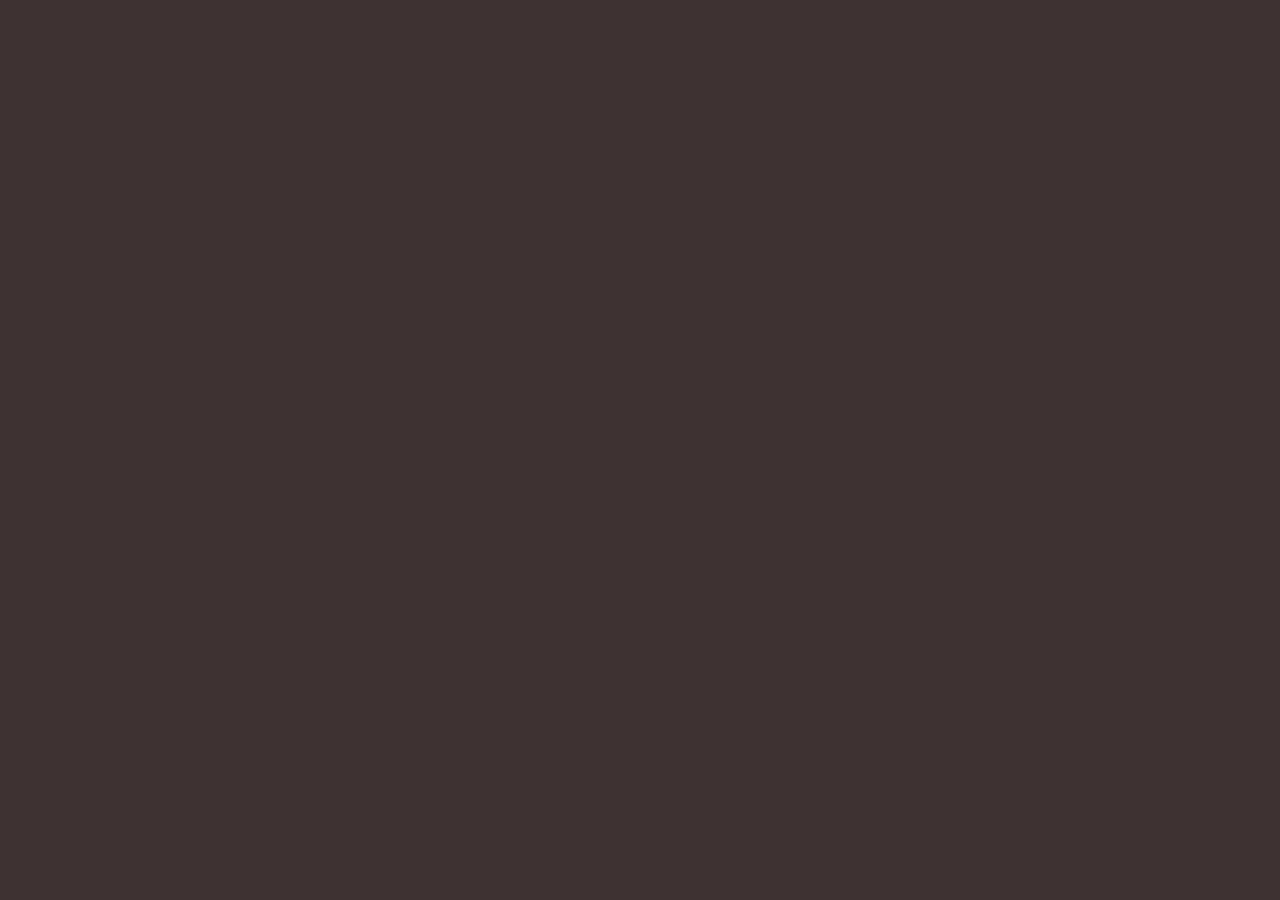
<file: abot.html>
<!DOCTYPE html>
<html lang="en">
  <head>
    <meta charset="UTF-8" />
    <meta name="viewport" content="width=device-width, initial-scale=1.0" />
    <title>website</title>
    <link rel="stylesheet" href="abot.css" />
    <link rel="stylesheet" href="fakeLoader.css" />
  </head>
  <body>
    <header>
      <h2 class="logo">BROWNIES CAKE</h2>
      <nav class="navigation">
        <a href="website.html">Home</a>
        <a href="hiii.html">Menu</a>
        <a href="checkout.html">Order Now</a>
        <a href="wcontact.html">Contact</a>
        <a href="abot.html">About</a>
        <a href="form2.html">Login</a>
      </nav>
    </header>

    <section id="about">
      <div class="about-wrapper container">
        <div class="about-text">
          <p class="small">About Us</p>
          <h2>We make delicious chocolate bread</h2>
          <p>
            Nama ”brownies” diambil dari “the deep brown color of cookie”.
            Brownies punya ciri khas warna cokelat tua kehitaman. Brownies
            adalah semacam cake biasa akan tetapi menggunakan coklat batangan
            yang dilelehkan dan mempunyai rasa manis dan bertekstur padat atau
            bantat.
          </p>
        </div>
        <div class="about-img">
          <img src="brownie-dessert-cake-sweet-45202.webp" alt="food" />
        </div>
      </div>
    </section>
    <div class="fakeLoader"></div>
    <script src="https://cdnjs.cloudflare.com/ajax/libs/jquery/3.3.1/jquery.min.js"></script>
    <script src="loader.js"></script>
    <script>
      $(document).ready(function () {
        $.fakeLoader({
          bgColor: "#3E3232",
          spinner: "spinner7",
        });
      });
    </script>
  </body>
</html>
</file>
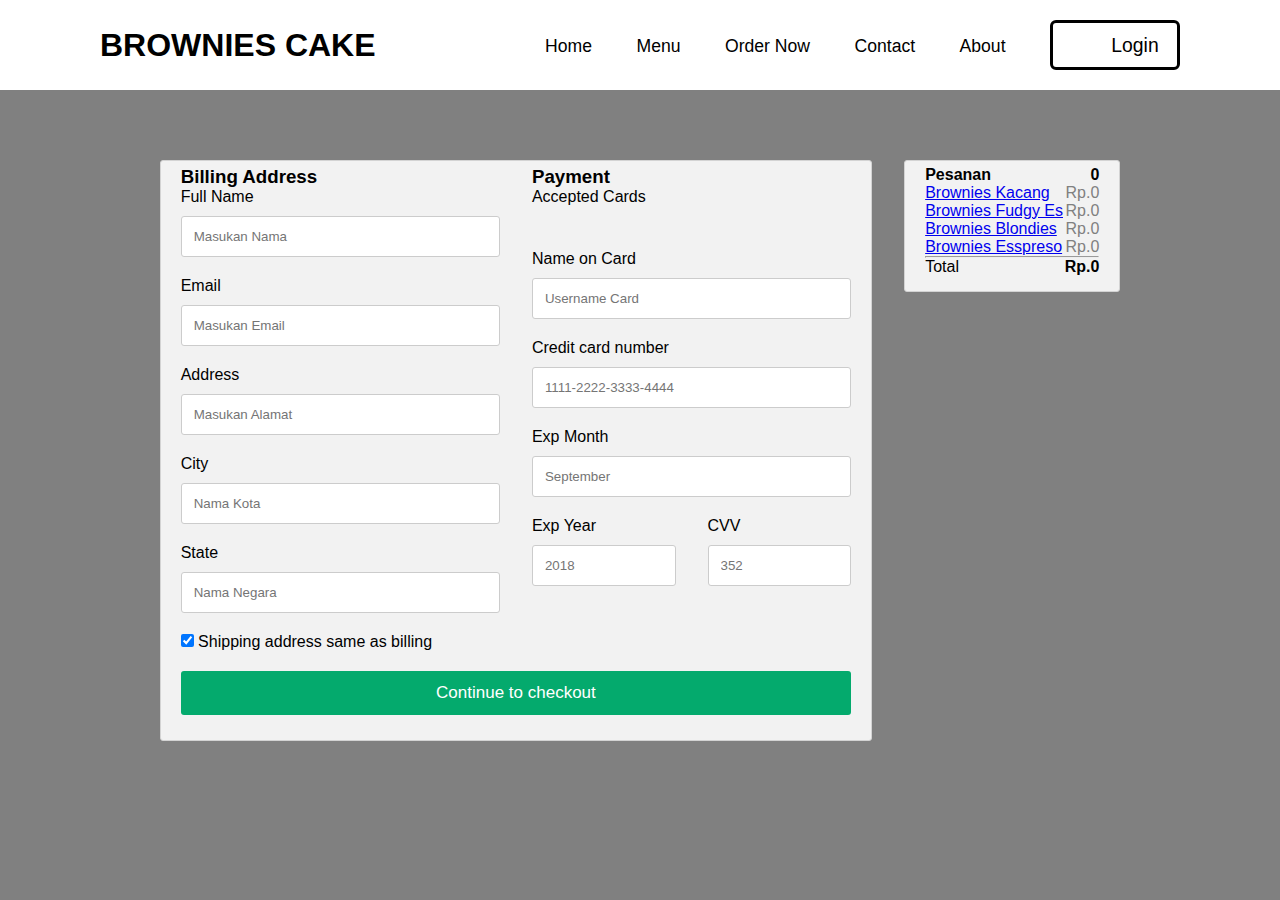
<file: checkout.html>
<!DOCTYPE html>
<html lang="en">
  <head>
    <meta charset="UTF-8" />
    <meta name="viewport" content="width=device-width, initial-scale=1.0" />
    <title>website</title>
    <link rel="stylesheet" href="checkout.css" />
  </head>
  <body>
    <header>
      <h2 class="logo">BROWNIES CAKE</h2>
      <nav class="navigation">
        <a href="website.html">Home</a>
        <a href="hiii.html">Menu</a>
        <a href="checkout.html">Order Now</a>
        <a href="wcontact.html">Contact</a>
        <a href="abot.html">About</a>
        <button class="btnLogin-popup"><a href="form2.html">Login</a></button>
      </nav>
    </header>
    <div class="row">
      <div class="col-75">
        <div class="container">
          <form action="/action_page.php">
            <div class="row">
              <div class="col-50">
                <h3>Billing Address</h3>
                <label for="fname"><i class="fa fa-user"></i> Full Name</label>
                <input
                  type="text"
                  id="fname"
                  name="firstname"
                  placeholder="Masukan Nama"
                />
                <label for="email"><i class="fa fa-envelope"></i> Email</label>
                <input
                  type="text"
                  id="email"
                  name="email"
                  placeholder="Masukan Email"
                />
                <label for="adr"
                  ><i class="fa fa-address-card-o"></i> Address</label
                >
                <input
                  type="text"
                  id="adr"
                  name="address"
                  placeholder="Masukan Alamat"
                />
                <label for="city"><i class="fa fa-institution"></i> City</label>
                <input
                  type="text"
                  id="city"
                  name="city"
                  placeholder="Nama Kota"
                />

                <div class="row">
                  <div class="col-50">
                    <label for="state">State</label>
                    <input
                      type="text"
                      id="state"
                      name="state"
                      placeholder="Nama Negara"
                    />
                  </div>
                </div>
              </div>

              <div class="col-50">
                <h3>Payment</h3>
                <label for="fname">Accepted Cards</label>
                <div class="icon-container">
                  <i class="fa fa-cc-visa" style="color: navy"></i>
                  <i class="fa fa-cc-amex" style="color: blue"></i>
                  <i class="fa fa-cc-mastercard" style="color: red"></i>
                  <i class="fa fa-cc-discover" style="color: orange"></i>
                </div>
                <label for="cname">Name on Card</label>
                <input
                  type="text"
                  id="cname"
                  name="cardname"
                  placeholder="Username Card"
                />
                <label for="ccnum">Credit card number</label>
                <input
                  type="text"
                  id="ccnum"
                  name="cardnumber"
                  placeholder="1111-2222-3333-4444"
                />
                <label for="expmonth">Exp Month</label>
                <input
                  type="text"
                  id="expmonth"
                  name="expmonth"
                  placeholder="September"
                />

                <div class="row">
                  <div class="col-50">
                    <label for="expyear">Exp Year</label>
                    <input
                      type="text"
                      id="expyear"
                      name="expyear"
                      placeholder="2018"
                    />
                  </div>
                  <div class="col-50">
                    <label for="cvv">CVV</label>
                    <input type="text" id="cvv" name="cvv" placeholder="352" />
                  </div>
                </div>
              </div>
            </div>
            <label>
              <input type="checkbox" checked="checked" name="sameadr" />
              Shipping address same as billing
            </label>
            <input type="submit" value="Continue to checkout" class="btn" />
          </form>
        </div>
      </div>

      <div class="col-25">
        <div class="container">
          <h4>
            Pesanan
            <span class="price" style="color: black">
              <i class="fa fa-shopping-cart"></i>
              <b>0</b>
            </span>
          </h4>
          <p><a href="#">Brownies Kacang</a> <span class="price">Rp.0</span></p>
          <p>
            <a href="#">Brownies Fudgy Es</a> <span class="price">Rp.0</span>
          </p>
          <p>
            <a href="#">Brownies Blondies</a> <span class="price">Rp.0</span>
          </p>
          <p>
            <a href="#">Brownies Esspreso</a> <span class="price">Rp.0</span>
          </p>
          <hr />
          <p>
            Total <span class="price" style="color: black"><b>Rp.0</b></span>
          </p>
        </div>
      </div>
    </div>
  </body>
</html>
</file>
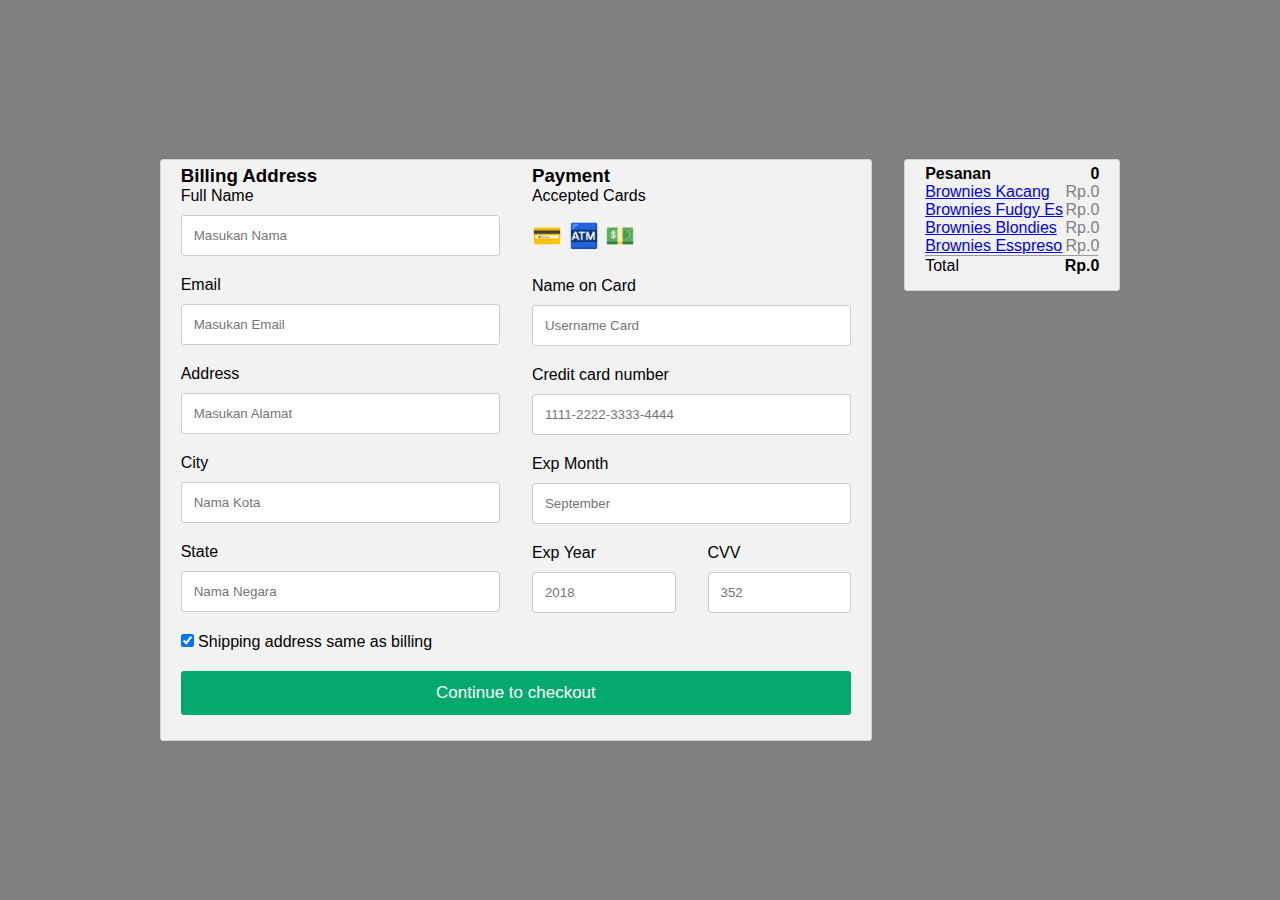
<file: chekahh.html>
<!DOCTYPE html>
<html lang="en">
<head>
    <meta charset="UTF-8">
    <meta name="viewport" content="width=device-width, initial-scale=1.0">
    <title>Document</title>
    <link rel="stylesheet" href="chekahh.css">
</head>
<body>
    <div class="row">
        <div class="col-75">
          <div class="container">
            <form action="/action_page.php">
      
              <div class="row">
                <div class="col-50">
                  <h3>Billing Address</h3>
                  <label for="fname"><i class="fa fa-user"></i> Full Name</label>
                  <input type="text" id="fname" name="firstname" placeholder="Masukan Nama">
                  <label for="email"><i class="fa fa-envelope"></i> Email</label>
                  <input type="text" id="email" name="email" placeholder="Masukan Email">
                  <label for="adr"><i class="fa fa-address-card-o"></i> Address</label>
                  <input type="text" id="adr" name="address" placeholder="Masukan Alamat">
                  <label for="city"><i class="fa fa-institution"></i> City</label>
                  <input type="text" id="city" name="city" placeholder="Nama Kota">
      
                  <div class="row">
                    <div class="col-50">
                      <label for="state">State</label>
                      <input type="text" id="state" name="state" placeholder="Nama Negara">
                    </div>
                  </div>
                </div>
      
                <div class="col-50">
                  <h3>Payment</h3>
                  <label for="fname">Accepted Cards</label>
                  <div class="icon-container">
                  <p>💳 🏧 💵 </p>
                  </div>
                  <label for="cname">Name on Card</label>
                  <input type="text" id="cname" name="cardname" placeholder="Username Card">
                  <label for="ccnum">Credit card number</label>
                  <input type="text" id="ccnum" name="cardnumber" placeholder="1111-2222-3333-4444">
                  <label for="expmonth">Exp Month</label>
                  <input type="text" id="expmonth" name="expmonth" placeholder="September">
      
                  <div class="row">
                    <div class="col-50">
                      <label for="expyear">Exp Year</label>
                      <input type="text" id="expyear" name="expyear" placeholder="2018">
                    </div>
                    <div class="col-50">
                      <label for="cvv">CVV</label>
                      <input type="text" id="cvv" name="cvv" placeholder="352">
                    </div>
                  </div>
                </div>
      
              </div>
              <label>
                <input type="checkbox" checked="checked" name="sameadr"> Shipping address same as billing
              </label>
              <input type="submit" value="Continue to checkout" class="btn">
            </form>
          </div>
        </div>
      
        <div class="col-25">
          <div class="container">
            <h4>Pesanan
              <span class="price" style="color:black">
                <i class="fa fa-shopping-cart"></i>
                <b>0</b>
              </span>
            </h4>
            <p><a href="#">Brownies Kacang</a> <span class="price">Rp.0</span></p>
            <p><a href="#">Brownies Fudgy Es</a> <span class="price">Rp.0</span></p>
            <p><a href="#">Brownies Blondies</a> <span class="price">Rp.0</span></p>
            <p><a href="#">Brownies Esspreso</a> <span class="price">Rp.0</span></p>
            <hr>
            <p>Total <span class="price" style="color:black"><b>Rp.0</b></span></p>
          </div>
        </div>
      </div>
</body>
</html>
</file>
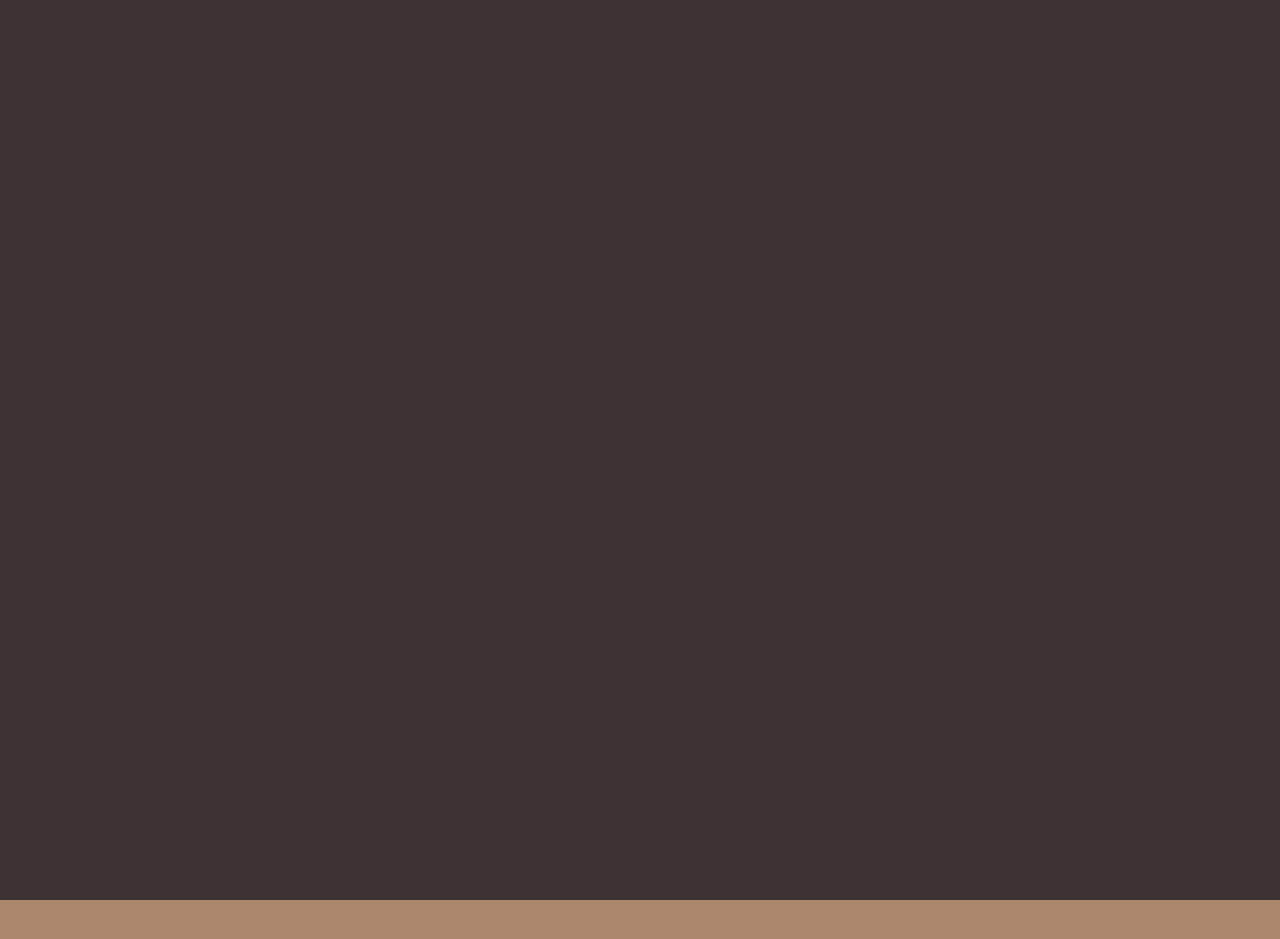
<file: hiii.html>
<!DOCTYPE html>
<html lang="en">
  <head>
    <meta charset="UTF-8" />
    <meta name="viewport" content="width=device-width, initial-scale=1.0" />
    <title>website</title>
    <link rel="stylesheet" href="hiii.css" />
    <link rel="stylesheet" href="fakeLoader.css" />
  </head>
  <body>
    <header>
      <h2 class="logo">BROWNIES CAKE</h2>
      <nav class="navigation">
        <a href="website.html">Home</a>
        <a href="hiii.html">Menu</a>
        <a href="wcontact.html">Contact</a>
        <a href="abot.html">About</a>
        <a href="yu.html">🛒</a>
        <a href="aji.html">Login</a>
      </nav>
    </header>

    <section id="food-menu">
      <h2 class="food-menu-heading">Brownies Menu</h2>
      <div class="food-menu-container container">
        <div class="food-menu-item">
          <div class="food-img">
            <img src="Brownies-Toping-Kacang-Tanah.png" alt="" />
          </div>
          <div class="food-description">
            <h2 class="food-titile">Brownies Kacang</h2>
            <h1 class="food-price">Harga: Rp.30.000</h1>
            <h2>Ulasan Pelanggan</h2>
            <p>⭐⭐⭐⭐⭐ "Produk ini sangat bagus!"</p>
            <a href="shoping chart.html" class="btn btn-primary">🛒</a>
            <a href="chekahh.html" class="btn btn-primary">Beli Sekarang</a>
          </div>
        </div>

        <div class="food-menu-item">
          <div class="food-img">
            <img src="BROWNIES FUDGY.jpg" alt="error" />
          </div>
          <div class="food-description">
            <h2 class="food-titile">Brownies Fudgy Es</h2>
            <p class="food-price">Harga: Rp.75.000</p>
            <h2>Ulasan Pelanggan</h2>
            <p>⭐⭐⭐⭐⭐ "Produk ini sangat bagus!"</p>
            <a href="shoping chart.html" class="btn btn-primary">🛒</a>
            <a href="chekahh.html" class="btn btn-primary">Beli Sekarang</a>
          </div>
        </div>
        <div class="food-menu-item">
          <div class="food-img">
            <img src="Brownie-Blondies-fetaured-image.jpg" alt="" />
          </div>
          <div class="food-description">
            <h2 class="food-titile">Brownies Blondies</h2>
            <p class="food-price">Harga: Rp.55.000</p>
            <h2>Ulasan Pelanggan</h2>
            <p>⭐⭐⭐⭐⭐ "Produk ini sangat bagus!"</p>
            <a href="shoping chart.html" class="btn btn-primary">🛒</a>
            <a href="chekahh.html" class="btn btn-primary">Beli Sekarang</a>
          </div>
        </div>
        <div class="food-menu-item">
          <div class="food-img">
            <img src="espresso-brownies-recipe-12-500x500.jpg" alt="" />
          </div>
          <div class="food-description">
            <h2 class="food-titile">Brownies Esspreso</h2>
            <p class="food-price">Harga: Rp.31.000</p>
            <h2>Ulasan Pelanggan</h2>
            <p>⭐⭐⭐⭐⭐ "Produk ini sangat bagus!"</p>
            <a href="shoping chart.html" class="btn btn-primary">🛒</a>
            <a href="chekahh.html" class="btn btn-primary">Beli Sekarang</a>
          </div>
        </div>
      </div>
    </section>
    <div class="fakeLoader"></div>
    <script src="https://cdnjs.cloudflare.com/ajax/libs/jquery/3.3.1/jquery.min.js"></script>
    <script src="loader.js"></script>
    <script>
      $(document).ready(function () {
        $.fakeLoader({
          bgColor: "#3E3232",
          spinner: "spinner7",
        });
      });
    </script>
  </body>
</html>
</file>
<file: abot.css>
* {
  margin: 0;
  padding: 0;
  box-sizing: border-box;
  font-family: "Poppins", sans-serif;
}

body {
  display: flex;
  justify-content: center;
  align-items: center;
  min-height: 100vh;
  background-color: #ab886d;
  background-size: cover;
  background-position: center;
}

header {
  position: fixed;
  top: 0;
  left: 0;
  width: 100%;
  padding: 20px 100px;
  background: white;
  display: flex;
  justify-content: space-between;
  align-items: center;
  z-index: 5;
}

.logo {
  font-size: 2em;
  color: black;
  user-select: none;
}

.navigation a {
  position: relative;
  font-size: 1.1em;
  color: black;
  text-decoration: none;
  font-weight: 500;
  margin-left: 40px;
}

.navigation a::after {
  content: "";
  position: absolute;
  left: 0;
  bottom: -6px;
  width: 100%;
  height: 3px;
  background: black;
  border-radius: 5px;
  transform-origin: right;
  transform: scaleX(0);
  transition: transform 0.5s;
}

.navigation a:hover::after {
  transform-origin: left;
  transform: scaleX(1);
}

.navigation .btnLogin-popup {
  width: 130px;
  height: 50px;
  background: transparent;
  border: 3px solid black;
  outline: none;
  border-radius: 6px;
  cursor: pointer;
  font-size: 1.1em;
  color: black;
  font-weight: 500;
  margin-left: 40px;
  transition: 0.5s;
}

.navigation .btnLogin-popup:hover {
  background: white;
  color: black;
}
#about {
  padding: 50px 0;
  background-color: transparent;
  backdrop-filter: blur(10px);
}

.about-wrapper {
  display: flex;
  flex-wrap: wrap;
}

#about h2 {
  font-size: 2.3rem;
}

#about p {
  font-size: 1.2rem;
  color: #555;
}

#about .small {
  font-size: 1.2rem;
  color: black;
  font-weight: 600;
}

.about-img {
  flex: 1 1 400px;
  padding: 30px;
  transform: translateX(150%);
  animation: about-img-animation 1s ease-in-out forwards;
}

@keyframes about-img-animation {
  100% {
    transform: translate(0);
  }
}

.about-text {
  flex: 1 1 400px;
  padding: 30px;
  margin: auto;
  transform: translate(-150%);
  animation: about-text-animation 1s ease-in-out forwards;
}

@keyframes about-text-animation {
  100% {
    transform: translate(0);
  }
}

.about-img img {
  display: block;
  height: 400px;
  max-width: 100%;
  margin: auto;
  object-fit: cover;
  object-position: right;
  border-radius: 20px;
}
</file>
<file: fakeLoader.css>
.fakeLoader {
  position: fixed;
  width: 100%;
  height: 100%;
  left: 0px;
  top: 0px;
  z-index: 9999999999; }

.spinner1 {
  position: fixed;
  width: 50px;
  height: 50px;
  top: calc(50% - 50px/2);
  left: calc(50% - 50px/2); }
  .spinner1 .double-bounce1,
  .spinner1 .double-bounce2 {
    width: 100%;
    height: 100%;
    border-radius: 50%;
    background-color: #fff;
    opacity: 0.6;
    position: absolute;
    top: 0;
    left: 0;
    -webkit-animation: bounce 2.0s infinite ease-in-out;
            animation: bounce 2.0s infinite ease-in-out; }
  .spinner1 .double-bounce2 {
    -webkit-animation-delay: -1.0s;
    animation-delay: -1.0s; }

@-webkit-keyframes bounce {
  0%, 100% {
    transform: scale(0);
    -webkit-transform: scale(0); }
  50% {
    transform: scale(1);
    -webkit-transform: scale(1); } }

@keyframes bounce {
  0%, 100% {
    transform: scale(0);
    -webkit-transform: scale(0); }
  50% {
    transform: scale(1);
    -webkit-transform: scale(1); } }

.spinner2 {
  position: fixed;
  width: 40px;
  height: 40px;
  top: calc(50% - 40px/2);
  left: calc(50% - 40px/2); }
  .spinner2 .spinner-container {
    position: absolute;
    width: 100%;
    height: 100%; }
    .spinner2 .spinner-container.container2 {
      -webkit-transform: rotateZ(45deg);
              transform: rotateZ(45deg); }
    .spinner2 .spinner-container.container3 {
      -webkit-transform: rotateZ(90deg);
              transform: rotateZ(90deg); }
    .spinner2 .spinner-container .circle1 {
      top: 0;
      left: 0; }
    .spinner2 .spinner-container .circle2 {
      top: 0;
      right: 0; }
    .spinner2 .spinner-container .circle3 {
      right: 0;
      bottom: 0; }
    .spinner2 .spinner-container .circle4 {
      left: 0;
      bottom: 0; }
  .spinner2 .container1 div,
  .spinner2 .container2 div,
  .spinner2 .container3 div {
    width: 6px;
    height: 6px;
    background-color: #fff;
    border-radius: 100%;
    position: absolute;
    -webkit-animation: bouncedelay 1.2s infinite ease-in-out;
            animation: bouncedelay 1.2s infinite ease-in-out;
    -webkit-animation-fill-mode: both;
            animation-fill-mode: both; }
  .spinner2 .container1 .circle2 {
    -webkit-animation-delay: -0.9s;
            animation-delay: -0.9s; }
  .spinner2 .container1 .circle3 {
    -webkit-animation-delay: -0.6s;
            animation-delay: -0.6s; }
  .spinner2 .container1 .circle4 {
    -webkit-animation-delay: -0.3s;
            animation-delay: -0.3s; }
  .spinner2 .container2 .circle1 {
    -webkit-animation-delay: -1.1s;
            animation-delay: -1.1s; }
  .spinner2 .container2 .circle2 {
    -webkit-animation-delay: -0.8s;
            animation-delay: -0.8s; }
  .spinner2 .container2 .circle3 {
    -webkit-animation-delay: -0.5s;
            animation-delay: -0.5s; }
  .spinner2 .container2 .circle4 {
    -webkit-animation-delay: -0.2s;
            animation-delay: -0.2s; }
  .spinner2 .container3 .circle1 {
    -webkit-animation-delay: -1.0s;
            animation-delay: -1.0s; }
  .spinner2 .container3 .circle2 {
    -webkit-animation-delay: -0.7s;
            animation-delay: -0.7s; }
  .spinner2 .container3 .circle3 {
    -webkit-animation-delay: -0.4s;
            animation-delay: -0.4s; }
  .spinner2 .container3 .circle4 {
    -webkit-animation-delay: -0.1s;
            animation-delay: -0.1s; }

@-webkit-keyframes bouncedelay {
  0%, 80%, 100% {
    transform: scale(0);
    -webkit-transform: scale(0); }
  40% {
    transform: scale(1);
    -webkit-transform: scale(1); } }

@keyframes bouncedelay {
  0%, 80%, 100% {
    transform: scale(0);
    -webkit-transform: scale(0); }
  40% {
    transform: scale(1);
    -webkit-transform: scale(1); } }

.spinner3 {
  position: fixed;
  width: 50px;
  height: 50px;
  top: calc(50% - 50px/2);
  left: calc(50% - 50px/2);
  -webkit-animation: rotate 2.0s infinite linear;
          animation: rotate 2.0s infinite linear; }
  .spinner3 .dot1,
  .spinner3 .dot2 {
    width: 60%;
    height: 60%;
    display: inline-block;
    position: absolute;
    top: 0;
    background-color: #fff;
    border-radius: 100%;
    -webkit-animation: bounce 2.0s infinite ease-in-out;
            animation: bounce 2.0s infinite ease-in-out; }
  .spinner3 .dot2 {
    top: auto;
    bottom: 0px;
    -webkit-animation-delay: -1.0s;
            animation-delay: -1.0s; }

@-webkit-keyframes rotate {
  100% {
    -webkit-transform: rotate(360deg);
            transform: rotate(360deg); } }

@keyframes rotate {
  100% {
    -webkit-transform: rotate(360deg);
            transform: rotate(360deg); } }

@keyframes bounce {
  0%, 100% {
    -webkit-transform: scale(0);
            transform: scale(0); }
  50% {
    -webkit-transform: scale(1);
            transform: scale(1); } }

.spinner4 {
  position: fixed;
  width: 35px;
  height: 35px;
  top: calc(50% - 35px/2);
  left: calc(50% - 35px/2);
  background-color: #fff;
  -webkit-animation: rotateplane 1.2s infinite ease-in-out;
          animation: rotateplane 1.2s infinite ease-in-out; }

@-webkit-keyframes rotateplane {
  0% {
    -webkit-transform: perspective(120px) rotateX(0deg) rotateY(0deg);
            transform: perspective(120px) rotateX(0deg) rotateY(0deg); }
  50% {
    -webkit-transform: perspective(120px) rotateX(-180.1deg) rotateY(0deg);
            transform: perspective(120px) rotateX(-180.1deg) rotateY(0deg); }
  100% {
    -webkit-transform: perspective(120px) rotateX(-180deg) rotateY(-179.9deg);
            transform: perspective(120px) rotateX(-180deg) rotateY(-179.9deg); } }

@keyframes rotateplane {
  0% {
    -webkit-transform: perspective(120px) rotateX(0deg) rotateY(0deg);
            transform: perspective(120px) rotateX(0deg) rotateY(0deg); }
  50% {
    -webkit-transform: perspective(120px) rotateX(-180.1deg) rotateY(0deg);
            transform: perspective(120px) rotateX(-180.1deg) rotateY(0deg); }
  100% {
    -webkit-transform: perspective(120px) rotateX(-180deg) rotateY(-179.9deg);
            transform: perspective(120px) rotateX(-180deg) rotateY(-179.9deg); } }

.spinner5 {
  position: fixed;
  width: 50px;
  height: 50px;
  top: calc(50% - 50px/2);
  left: calc(50% - 50px/2); }
  .spinner5 .cube1,
  .spinner5 .cube2 {
    background-color: #fff;
    width: 15px;
    height: 15px;
    position: absolute;
    top: 0;
    left: 0;
    -webkit-animation: cubemove 1.8s infinite ease-in-out;
            animation: cubemove 1.8s infinite ease-in-out; }
  .spinner5 .cube2 {
    -webkit-animation-delay: -0.9s;
            animation-delay: -0.9s; }

@-webkit-keyframes cubemove {
  25% {
    -webkit-transform: translateX(42px) rotate(-90deg) scale(0.5);
            transform: translateX(42px) rotate(-90deg) scale(0.5); }
  50% {
    -webkit-transform: translateX(42px) translateY(42px) rotate(-179deg);
            transform: translateX(42px) translateY(42px) rotate(-179deg); }
  50.1% {
    -webkit-transform: translateX(42px) translateY(42px) rotate(-180deg);
            transform: translateX(42px) translateY(42px) rotate(-180deg); }
  75% {
    -webkit-transform: translateX(0px) translateY(42px) rotate(-270deg) scale(0.5);
            transform: translateX(0px) translateY(42px) rotate(-270deg) scale(0.5); }
  100% {
    -webkit-transform: rotate(-360deg);
            transform: rotate(-360deg); } }

@keyframes cubemove {
  25% {
    -webkit-transform: translateX(42px) rotate(-90deg) scale(0.5);
            transform: translateX(42px) rotate(-90deg) scale(0.5); }
  50% {
    -webkit-transform: translateX(42px) translateY(42px) rotate(-179deg);
            transform: translateX(42px) translateY(42px) rotate(-179deg); }
  50.1% {
    -webkit-transform: translateX(42px) translateY(42px) rotate(-180deg);
            transform: translateX(42px) translateY(42px) rotate(-180deg); }
  75% {
    -webkit-transform: translateX(0px) translateY(42px) rotate(-270deg) scale(0.5);
            transform: translateX(0px) translateY(42px) rotate(-270deg) scale(0.5); }
  100% {
    -webkit-transform: rotate(-360deg);
            transform: rotate(-360deg); } }

.spinner6 {
  position: fixed;
  width: 50px;
  height: 35px;
  top: calc(50% - 35px/2);
  left: calc(50% - 50px/2); }
  .spinner6 div {
    background-color: #fff;
    height: 100%;
    width: 5px;
    margin-left: 2px;
    display: inline-block;
    -webkit-animation: stretchdelay 1.2s infinite ease-in-out;
            animation: stretchdelay 1.2s infinite ease-in-out; }
  .spinner6 .rect2 {
    -webkit-animation-delay: -1.1s;
            animation-delay: -1.1s; }
  .spinner6 .rect3 {
    -webkit-animation-delay: -1.0s;
            animation-delay: -1.0s; }
  .spinner6 .rect4 {
    -webkit-animation-delay: -0.9s;
            animation-delay: -0.9s; }
  .spinner6 .rect5 {
    -webkit-animation-delay: -0.8s;
            animation-delay: -0.8s; }

@keyframes stretchdelay {
  0%, 40%, 100% {
    -webkit-transform: scaleY(0.4);
            transform: scaleY(0.4); }
  20% {
    -webkit-transform: scaleY(1);
            transform: scaleY(1); } }

.spinner7 {
  position: fixed;
  width: 90px;
  height: 30px;
  text-align: center;
  top: calc(50% - 30px/2);
  left: calc(50% - 90px/2); }

.spinner7 > div {
  background-color: #fff;
  height: 15px;
  width: 15px;
  margin-left: 3px;
  border-radius: 50%;
  display: inline-block;
  -webkit-animation: stretchdelay 0.7s infinite ease-in-out;
  animation: stretchdelay 0.7s infinite ease-in-out; }

.spinner7 .circ2 {
  -webkit-animation-delay: -0.6s;
  animation-delay: -0.6s; }

.spinner7 .circ3 {
  -webkit-animation-delay: -0.5s;
  animation-delay: -0.5s; }

.spinner7 .circ4 {
  -webkit-animation-delay: -0.4s;
  animation-delay: -0.4s; }

.spinner7 .circ5 {
  -webkit-animation-delay: -0.3s;
  animation-delay: -0.3s; }

@-webkit-keyframes stretchdelay {
  0%, 40%, 100% {
    -webkit-transform: translateY(-10px); }
  20% {
    -webkit-transform: translateY(-20px); } }

@keyframes stretchdelay {
  0%, 40%, 100% {
    transform: translateY(-10px);
    -webkit-transform: translateY(-10px); }
  20% {
    transform: translateY(-20px);
    -webkit-transform: translateY(-20px); } }
</file>
<file: checkout.css>
* {
    margin: 0;
    padding: 0;
    box-sizing: border-box;
    font-family: "Poppins", sans-serif;
  }
  
  body {
    display: flex;
    justify-content: center;
    align-items: center;
    min-height: 100vh;
    background-color: grey;
    background-size: cover;
    background-position: center;
  }
  
  header {
    position: fixed;
    top: 0;
    left: 0;
    width: 100%;
    padding: 20px 100px;
    background: white;
    display: flex;
    justify-content: space-between;
    align-items: center;
    z-index: 5;
  }
  
  .logo {
    font-size: 2em;
    color: black;
    user-select: none;
  }
  
  .navigation a {
    position: relative;
    font-size: 1.1em;
    color: black;
    text-decoration: none;
    font-weight: 500;
    margin-left: 40px;
  }
  
  .navigation a::after {
    content: "";
    position: absolute;
    left: 0;
    bottom: -6px;
    width: 100%;
    height: 3px;
    background: black;
    border-radius: 5px;
    transform-origin: right;
    transform: scaleX(0);
    transition: transform 0.5s;
  }
  
  .navigation a:hover::after {
    transform-origin: left;
    transform: scaleX(1);
  }
  
  .navigation .btnLogin-popup {
    width: 130px;
    height: 50px;
    background: transparent;
    border: 3px solid black;
    outline: none;
    border-radius: 6px;
    cursor: pointer;
    font-size: 1.1em;
    color: black;
    font-weight: 500;
    margin-left: 40px;
    transition: 0.5s;
  }
  
  .navigation .btnLogin-popup:hover {
    background: white;
    color: black;
  }

  .row {
    display: -ms-flexbox; /* IE10 */
    display: flex;
    -ms-flex-wrap: wrap; /* IE10 */
    flex-wrap: wrap;
    margin: 0 -16px;
  }
  
  .col-25 {
    -ms-flex: 25%; /* IE10 */
    flex: 25%;
  }
  
  .col-50 {
    -ms-flex: 50%; /* IE10 */
    flex: 50%;
  }
  
  .col-75 {
    -ms-flex: 75%; /* IE10 */
    flex: 75%;
  }
  
  .col-25,
  .col-50,
  .col-75 {
    padding: 0 16px;
  }
  
  .container {
    background-color: #f2f2f2;
    padding: 5px 20px 15px 20px;
    border: 1px solid lightgrey;
    border-radius: 3px;
  }
  
  input[type=text] {
    width: 100%;
    margin-bottom: 20px;
    padding: 12px;
    border: 1px solid #ccc;
    border-radius: 3px;
  }
  
  label {
    margin-bottom: 10px;
    display: block;
  }
  
  .icon-container {
    margin-bottom: 20px;
    padding: 7px 0;
    font-size: 24px;
  }
  
  .btn {
    background-color: #04AA6D;
    color: white;
    padding: 12px;
    margin: 10px 0;
    border: none;
    width: 100%;
    border-radius: 3px;
    cursor: pointer;
    font-size: 17px;
  }
  
  .btn:hover {
    background-color: #45a049;
  }
  
  span.price {
    float: right;
    color: grey;
  }
  
  /* Responsive layout - when the screen is less than 800px wide, make the two columns stack on top of each other instead of next to each other (and change the direction - make the "cart" column go on top) */
  @media (max-width: 800px) {
    .row {
      flex-direction: column-reverse;
    }
    .col-25 {
      margin-bottom: 20px;
    }
  }
</file>
<file: chekahh.css>
* {
    margin: 0;
    padding: 0;
    box-sizing: border-box;
    font-family: "Poppins", sans-serif;
  }
  
  body {
    display: flex;
    justify-content: center;
    align-items: center;
    min-height: 100vh;
    background-color: grey;
    background-size: cover;
    background-position: center;
  }
.row {
    display: -ms-flexbox; /* IE10 */
    display: flex;
    -ms-flex-wrap: wrap; /* IE10 */
    flex-wrap: wrap;
    margin: 0 -16px;
  }
  
  .col-25 {
    -ms-flex: 25%; /* IE10 */
    flex: 25%;
  }
  
  .col-50 {
    -ms-flex: 50%; /* IE10 */
    flex: 50%;
  }
  
  .col-75 {
    -ms-flex: 75%; /* IE10 */
    flex: 75%;
  }
  
  .col-25,
  .col-50,
  .col-75 {
    padding: 0 16px;
  }
  
  .container {
    background-color: #f2f2f2;
    padding: 5px 20px 15px 20px;
    border: 1px solid lightgrey;
    border-radius: 3px;
  }
  
  input[type=text] {
    width: 100%;
    margin-bottom: 20px;
    padding: 12px;
    border: 1px solid #ccc;
    border-radius: 3px;
  }
  
  label {
    margin-bottom: 10px;
    display: block;
  }
  
  .icon-container {
    margin-bottom: 20px;
    padding: 7px 0;
    font-size: 24px;
  }
  
  .btn {
    background-color: #04AA6D;
    color: white;
    padding: 12px;
    margin: 10px 0;
    border: none;
    width: 100%;
    border-radius: 3px;
    cursor: pointer;
    font-size: 17px;
  }
  
  .btn:hover {
    background-color: #45a049;
  }
  
  span.price {
    float: right;
    color: grey;
  }
  
  /* Responsive layout - when the screen is less than 800px wide, make the two columns stack on top of each other instead of next to each other (and change the direction - make the "cart" column go on top) */
  @media (max-width: 800px) {
    .row {
      flex-direction: column-reverse;
    }
    .col-25 {
      margin-bottom: 20px;
    }
  }
</file>
<file: hiii.css>
* {
    margin: 0;
    padding: 0;
    box-sizing: border-box;
    font-family: "Poppins", sans-serif;
  }
  
  body {
    display: flex;
    justify-content: center;
    align-items: center;
    min-height: 100vh;
    background-color: #AB886D;
    background-size: cover;
    background-position: center;
  }
  
  header {
    position: fixed;
    top: 0;
    left: 0;
    width: 100%;
    padding: 20px 100px;
    background: white;
    display: flex;
    justify-content: space-between;
    align-items: center;
    z-index: 5;
  }
  
  .logo {
    font-size: 2em;
    color: black;
    user-select: none;
  }
  
  .navigation a {
    position: relative;
    font-size: 1.1em;
    color: black;
    text-decoration: none;
    font-weight: 500;
    margin-left: 40px;
  }
  
  .navigation a::after {
    content: "";
    position: absolute;
    left: 0;
    bottom: -6px;
    width: 100%;
    height: 3px;
    background: black;
    border-radius: 5px;
    transform-origin: right;
    transform: scaleX(0);
    transition: transform 0.5s;
  }
  
  .navigation a:hover::after {
    transform-origin: left;
    transform: scaleX(1);
  }
  
  .navigation .btnLogin-popup {
    width: 130px;
    height: 50px;
    background: transparent;
    border: 3px solid black;
    outline: none;
    border-radius: 6px;
    cursor: pointer;
    font-size: 1.1em;
    color: black;
    font-weight: 500;
    margin-left: 40px;
    transition: 0.5s;
  }
  
  .navigation .btnLogin-popup:hover {
    background: white;
    color: black;
  }

  .btn {
    display: inline-block;
    padding: 0.5em 1.5em;
    text-decoration: none;
    border-radius: 50px;
    cursor: pointer;
    outline: none;
    margin-top: 1em;
    text-transform: uppercase;
    font-weight: small;
  }
  
  .btn-primary {
    color: #fff;
    background: darkslategrey;
  }
  .food-menu-heading {
    text-align: center;
    font-size: 3.4rem;
    font-weight: 400;
    color: black;
    padding:100px;
  }
  
  .food-menu-container {
    display: flex;
    flex-wrap: wrap;
    padding: 50px 0px 30px 0px;
  }
  
  .food-menu-container img {
    display: block;
    width: 250px;
    height: 250px;
    border-radius: 50%;
    object-fit: cover;
    object-position: center;
  }
  
  .food-menu-item {
    display: flex;
    flex: 1 1 600px;
    justify-content: space-evenly;
    margin-bottom: 3rem;
  }
  
  .food-description {
    margin: auto 1.5rem;
  }
  
  .font-title {
    font-size: 1.8rem;
    font-weight: 400;
    color: #444;
  }
  
  .food-description p {
    font-size: 1.4rem;
    color: #555;
    font-weight: 500;
  }
  
  .food-description .food-price {
    color: #117964;
    font-weight: 700;
  }
</file>
